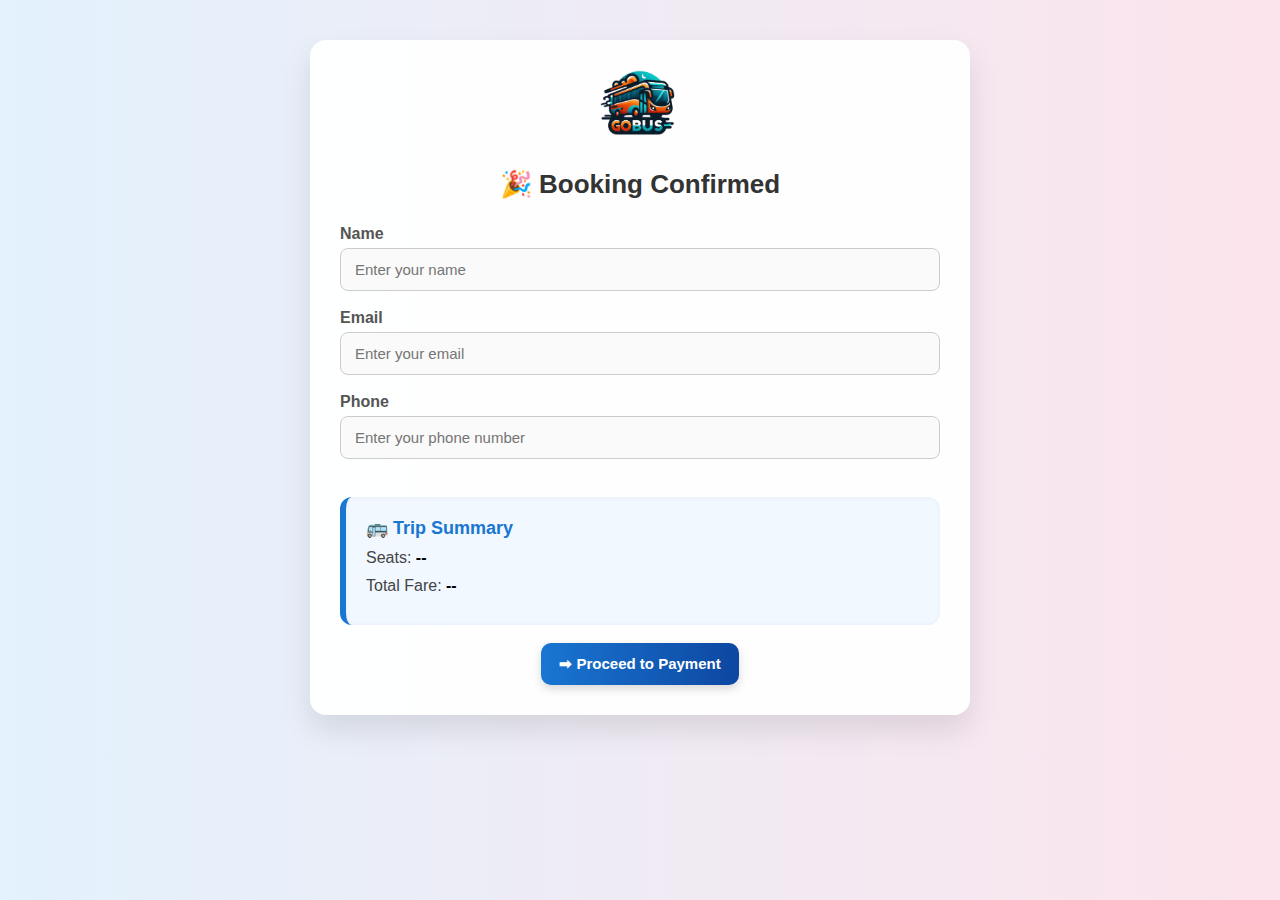
<file: booking_success.html>
<!DOCTYPE html>
<html lang="en">

<head>
  <meta charset="UTF-8" />
  <meta name="viewport" content="width=device-width, initial-scale=1.0" />
  <title>Booking Confirmation - TrendBus</title>
  <link rel="stylesheet" href="./booking.css" />
</head>

<body>

  <div class="confirmation-container" id="ticket">
    <div class="top-bar">
      <img src="./gobus logo.png" alt="GoBus Logo" class="logo" />
      <h2>🎉 Booking Confirmed</h2>
    </div>

    <div class="ticket-form">
      <label>Name</label>
      <input type="text" id="name" placeholder="Enter your name" required />

      <label>Email</label>
      <input type="email" id="email" placeholder="Enter your email" required />

      <label>Phone</label>
      <input type="tel" id="phone" placeholder="Enter your phone number" required />
    </div>

    <div class="ticket-card">
      <h3>🚌 Trip Summary</h3>
      <p>Seats: <span id="seats">--</span></p>
      <p>Total Fare: <span id="amount">--</span></p>
    </div>
<br>
   <center> <button class ="confirm-btn" onclick="proceedToPayment()">➡ Proceed to Payment</button></center>
  </div>

  <script>
   
    const selectedSeats = JSON.parse(localStorage.getItem("selectedSeats")) || L1;
    const farePerSeat = parseFloat(localStorage.getItem("farePerSeat")) || 450;

    document.getElementById("seats").textContent = selectedSeats.join(",");
    document.getElementById("amount").textContent = selectedSeats.length * farePerSeat;

    function proceedToPayment() {
      const name = document.getElementById("name").value;
      const email = document.getElementById("email").value;
      const phone = document.getElementById("phone").value;

      localStorage.setItem("passengerName", name);
      localStorage.setItem("passengerEmail", email);
      localStorage.setItem("passengerPhone", phone);

      window.location.href = "payment.html";
    }
  </script>
<script>
  document.getElementById("seats").textContent = selectedSeats.join(", ");
  document.getElementById("amount").textContent = selectedSeats.length * farePerSeat;
</script>

</body>
</html>
</file>
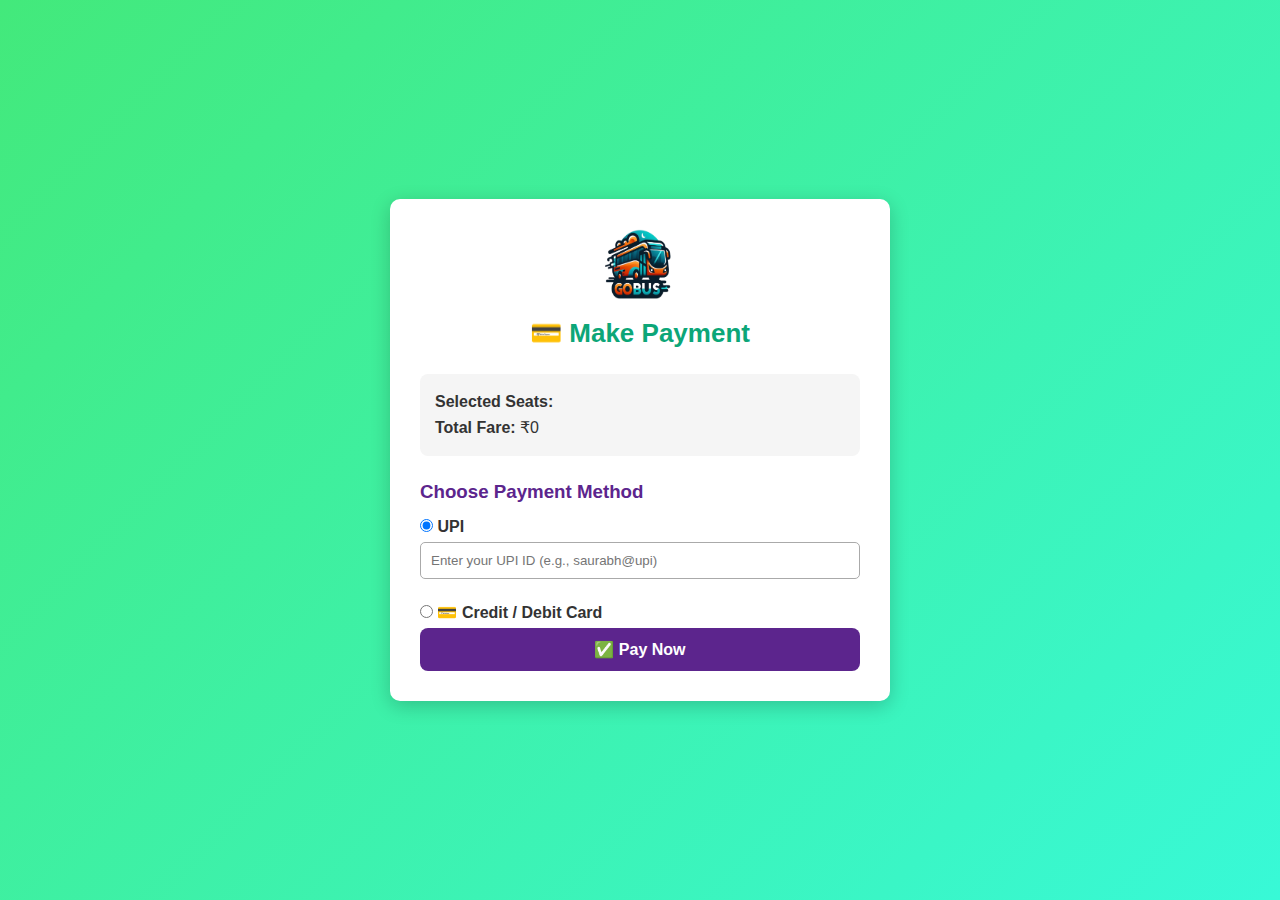
<file: payment.html>
<!DOCTYPE html>
<html lang="en">
<head>
  <meta charset="UTF-8" />
  <meta name="viewport" content="width=device-width, initial-scale=1.0"/>
  <title>TrendBus - Payment</title>
  <link rel="stylesheet" href="./payment.css" />
</head>
<body>
  <div class="payment-container">
    <div class="top-bar">
      <img src="./gobus logo.png" alt="TrendBus Logo" class="logo" />
      <h2>💳 Make Payment</h2>
    </div>

    <div class="fare-info">
      <p><strong>Selected Seats:</strong> <span id="selectedSeats">--</span></p>
      <p><strong>Total Fare:</strong> ₹<span id="totalFare">--</span></p>
    </div>

    <div class="payment-options">
      <h3>Choose Payment Method</h3>

      <label>
        <input type="radio" name="paymentMethod" value="upi" checked />
         UPI
      </label>
      <div class="payment-section upi">
        <input type="text" id="upiId" placeholder="Enter your UPI ID (e.g., saurabh@upi)" />
      </div>

      <label>
        <input type="radio" name="paymentMethod" value="card" />
        💳 Credit / Debit Card
      </label>
      <div class="payment-section card" style="display: none;">
        <input type="text" placeholder="Card Number" />
        <input type="text" placeholder="MM/YY" />
        <input type="text" placeholder="CVV" />
      </div>

      <button onclick="payNow()">✅ Pay Now</button>
    </div>
  </div>

  <script>
    const seats = JSON.parse(localStorage.getItem("selectedSeats")) || [];
    const fare = localStorage.getItem("totalFare") || 0;

    document.getElementById("selectedSeats").textContent = seats.join(", ");
    document.getElementById("totalFare").textContent = fare;

    const radioButtons = document.querySelectorAll('input[name="paymentMethod"]');
    const upiSection = document.querySelector(".upi");
    const cardSection = document.querySelector(".card");

    radioButtons.forEach(radio => {
      radio.addEventListener("change", () => {
        if (radio.value === "upi") {
          upiSection.style.display = "block";
          cardSection.style.display = "none";
        } else {
          upiSection.style.display = "none";
          cardSection.style.display = "block";
        }
      });
    });

    function payNow() {
      const selectedMethod = document.querySelector('input[name="paymentMethod"]:checked').value;

      if (selectedMethod === "upi") {
        const upi = document.getElementById("upiId").value.trim();
        if (!upi) {
          alert("Please enter a valid UPI ID.");
          return;
        }
      }

      alert("Payment Successful!");
      window.location.href = "payment_success.html"; 
    }
  </script>
</body>
</html>
</file>
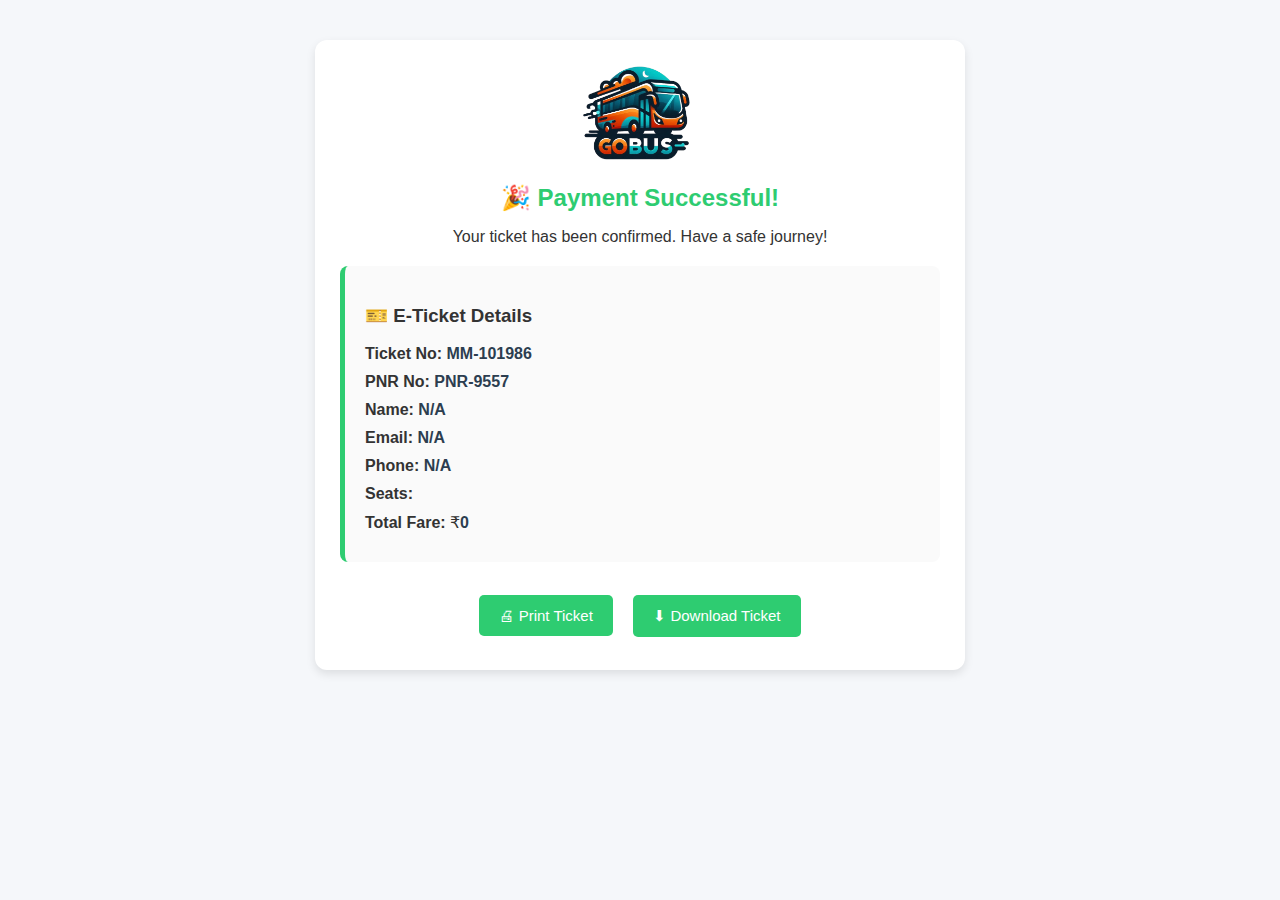
<file: payment_success.html>
<!DOCTYPE html>
<html lang="en">

<head>
  <meta charset="UTF-8" />
  <meta name="viewport" content="width=device-width, initial-scale=1.0" />
  <title>Payment Success - TrendBus</title>
  <link rel="stylesheet" href="./payment_success.css" />
</head>

<body>
  <div class="success-container">
    <div class="top-bar">
      <img src="./gobus logo.png" alt="TrendBus Logo" class="logo" />
      <h2>🎉 Payment Successful!</h2>
      <p>Your ticket has been confirmed. Have a safe journey!</p>
    </div>

    <div class="ticket-card">
      <h3>🎫 E-Ticket Details</h3>
      <p><strong>Ticket No:</strong> <span id="ticket">MM-<span id="randomTicket">----</span></span></p>
      <p><strong>PNR No:</strong> <span id="pnr">PNR-<span id="randomPNR">----</span></span></p>
      <p><strong>Name:</strong> <span id="name">--</span></p>
      <p><strong>Email:</strong> <span id="email">--</span></p>
      <p><strong>Phone:</strong> <span id="phone">--</span></p>
      <!-- <p><strong>Route:</strong> <span id="route">--</span></p> -->
      <p><strong>Seats:</strong> <span id="seats">--</span></p>
      <p><strong>Total Fare:</strong> ₹<span id="fare">--</span></p>
    </div>

    <div class="buttons">
      <button onclick="window.print()">🖨 Print Ticket</button>
      <button onclick="downloadTicket()">⬇ Download Ticket</button>

    </div>
  </div>

  <script>
    const name = localStorage.getItem("passengerName") || "N/A";
    const email = localStorage.getItem("passengerEmail") || "N/A";
    const phone = localStorage.getItem("passengerPhone") || "N/A";
    const seats = JSON.parse(localStorage.getItem("selectedSeats")) || [];
    const fare = localStorage.getItem("totalFare") || 0;
    // const from = localStorage.getItem("from") || " kolhapur";
    // const to = localStorage.getItem("to") || " pune ";

    const ticketNo = Math.floor(100000 + Math.random() * 900000);
    const pnrNo = Math.floor(1000 + Math.random() * 9000);

    document.getElementById("randomTicket").textContent = ticketNo;
    document.getElementById("randomPNR").textContent = pnrNo;
    document.getElementById("name").textContent = name;
    document.getElementById("email").textContent = email;
    document.getElementById("phone").textContent = phone;
    // document.getElementById("route").textContent = `${from} → ${to}`;
    document.getElementById("seats").textContent = seats.join(", ");
    document.getElementById("fare").textContent = fare;

    function downloadTicket() {
      const content = `
--- GoBus Ticket ---
Ticket No: MM-${ticketNo}
PNR No: PNR-${pnrNo}
Name: ${name}
Email: ${email}
Phone: ${phone}
// Route: ${from} → ${to}
Seats: ${seats.join(", ")}
Fare: ₹${fare}
-----------------------
Thank you for choosing GoBus!
`;
      const blob = new Blob([content], { type: "text/plain" });
      const link = document.createElement("a");
      link.href = URL.createObjectURL(blob);
      link.download = "GoBus-Ticket.pdf";
      document.body.appendChild(link);
      link.click();
      document.body.removeChild(link);
    }

    const fromCity = document.getElementById("fromInput").value;
    const toCity = document.getElementById("toInput").value;

    localStorage.setItem("from", fromCity);
    localStorage.setItem("to", toCity);

  </script>
</body>
</html>
</file>
<file: booking.css>
body {
  margin: 0;
  padding: 0;
  background: linear-gradient(to right, #e3f2fd, #fce4ec);
  font-family: 'Poppins', sans-serif;
}

.confirmation-container {
  max-width: 600px;
  margin: 40px auto;
  background: rgba(255, 255, 255, 0.95);
  border-radius: 16px;
  padding: 30px;
  box-shadow: 0 15px 30px rgba(0,0,0,0.1);
  animation: fadeInUp 0.5s ease-in-out;
}

@keyframes fadeInUp {
  0% {
    opacity: 0;
    transform: translateY(40px);
  }
  100% {
    opacity: 1;
    transform: translateY(0);
  }
}

.top-bar {
  text-align: center;
  margin-bottom: 25px;
}

.logo {
  height: 65px;
  margin-bottom: 8px;
}

.top-bar h2 {
  font-size: 26px;
  color: #333;
}

.ticket-form {
  margin-bottom: 20px;
}

.ticket-form label {
  display: block;
  margin-bottom: 5px;
  font-weight: 600;
  color: #555;
}

.ticket-form input {
  width: 95%;
  padding: 12px 14px;
  margin-bottom: 18px;
  border: 1px solid #ccc;
  border-radius: 8px;
  background-color: #fafafa;
  transition: border-color 0.3s;
  font-size: 15px;
}

.ticket-form input:focus {
  outline: none;
  border-color: #1976d2;
  box-shadow: 0 0 5px rgba(25, 118, 210, 0.4);
}

.ticket-card {
  background: #f1f8ff;
  padding: 20px;
  border-left: 6px solid #1976d2;
  border-radius: 12px;
  box-shadow: inset 0 0 5px rgba(0, 0, 0, 0.05);
  animation: slideIn 0.3s ease;
}

@keyframes slideIn {
  from {
    transform: scale(0.97);
    opacity: 0.7;
  }
  to {
    transform: scale(1);
    opacity: 1;
  }
}

.ticket-card h3 {
  margin: 0 0 10px;
  color: #1976d2;
  font-size: 18px;
}

.ticket-card p {
  margin: 10px 0;
  font-size: 16px;
  color: #444;
}

.ticket-card p span {
  font-weight: bold;
  color: #000;
}

.buttons {
  display: flex;
  gap: 15px;
  margin-top: 25px;
  flex-wrap: wrap;
  justify-content: space-between;
}

button {
  flex: 1;
  padding: 12px 18px;
  border: none;
  border-radius: 10px;
  background-image: linear-gradient(to right, #1976d2, #0d47a1);
  color: white;
  font-size: 15px;
  font-weight: 600;
  cursor: pointer;
  transition: transform 0.2s ease, box-shadow 0.2s;
  box-shadow: 0 4px 10px rgba(0, 0, 0, 0.15);
}

button:hover {
  transform: translateY(-2px);
  box-shadow: 0 6px 12px rgba(0, 0, 0, 0.2);
}

@media (max-width: 768px) {
  .confirmation-container {
    padding: 20px;
    margin: 20px 15px;
  }

  .ticket-form input {
    font-size: 14px;
  }

  .top-bar h2 {
    font-size: 22px;
  }

  button {
    font-size: 14px;
  }

  .buttons {
    flex-direction: column;
  }
}
</file>
<file: payment.css>
* {
  box-sizing: border-box;
  margin: 0;
  padding: 0;
  font-family: 'Segoe UI', sans-serif;
}

body {
  background: linear-gradient(to right, #5c258d, #4389a2);
  min-height: 100vh;
  display: flex;
  align-items: center;
  justify-content: center;
  padding: 20px;
  color: #fff;
}

.payment-container {
  background: #ffffff;
  color: #333;
  border-radius: 10px;
  padding: 30px;
  max-width: 500px;
  width: 100%;
  box-shadow: 0 5px 20px rgba(0,0,0,0.2);
}

.top-bar {
  text-align: center;
  margin-bottom: 25px;
}
.logo {
  height: 70px;
  width: 150px;
  margin-bottom: 10px;
}
.top-bar h2 {
  color: #5c258d;
}
.fare-info {
  margin-bottom: 25px;
  background: #f5f5f5;
  padding: 15px;
  border-radius: 8px;
  font-size: 16px;
  line-height: 1.6;
}

.payment-options h3 {
  margin-bottom: 15px;
  color: #5c258d;
}
.payment-options label {
  display: block;
  margin: 12px 0 6px;
  font-weight: bold;
}

.payment-options input[type="text"] {
  width: 100%;
  padding: 10px;
  margin-bottom: 12px;
  border: 1px solid #aaa;
  border-radius: 5px;
  outline: none;
}
.payment-options button {
  width: 100%;
  background: #5c258d;
  color: #fff;
  padding: 12px;
  border: none;
  font-size: 16px;
  font-weight: bold;
  border-radius: 8px;
  cursor: pointer;
  transition: background 0.3s ease;
}
.payment-options button:hover {
  background: #3b0d61;
}

@media (max-width: 600px) {
  .payment-container {
    padding: 20px;
  }

  .top-bar h2 {
    font-size: 20px;
  }

  .fare-info, .payment-options input, .payment-options button {
    font-size: 15px;
  }
}

body {
  margin: 0;
  padding: 0;
  font-family: 'Segoe UI', Tahoma, Geneva, Verdana, sans-serif;
  background: linear-gradient(135deg, #43e97b, #38f9d7);
  min-height: 100vh;
  display: flex;
  justify-content: center;
  align-items: center;
}

.success-container {
  background-color: #ffffff;
  border-radius: 16px;
  box-shadow: 0 10px 25px rgba(0, 0, 0, 0.2);
  max-width: 500px;
  width: 90%;
  padding: 30px 25px;
  text-align: center;
  animation: slideUp 0.5s ease-out;
}

@keyframes slideUp {
  from {
    transform: translateY(40px);
    opacity: 0;
  }
  to {
    transform: translateY(0px);
    opacity: 1;
  }
}

.logo {
  width: 80px;
  margin-bottom: 15px;
}

.top-bar h2 {
  color: #0ca678;
  font-size: 26px;
  margin-bottom: 5px;
}

.top-bar p {
  color: #333;
  font-size: 16px;
  margin-bottom: 20px;
}

.ticket-card {
  background-color: #f1fff7;
  border-left: 5px solid #0ca678;
  padding: 20px;
  border-radius: 10px;
  text-align: left;
  margin-top: 15px;
}

.ticket-card h3 {
  margin-bottom: 12px;
  color: #0ca678;
}

.ticket-card p {
  font-size: 16px;
  margin: 6px 0;
}

.ticket-card span {
  font-weight: 500;
  color: #333;
}

.buttons {
  margin-top: 25px;
  display: flex;
  flex-direction: column;
  gap: 12px;
}

button {
  background-color: #0ca678;
  color: white;
  padding: 12px 16px;
  border: none;
  border-radius: 8px;
  font-size: 16px;
  cursor: pointer;
  transition: background 0.3s ease;
}

button:hover {
  background-color: #09996d;
}

@media (max-width: 500px) {
  .success-container {
    padding: 20px 15px;
  }

  .top-bar h2 {
    font-size: 22px;
  }

  .ticket-card p {
    font-size: 15px;
  }

  button {
    font-size: 15px;
    padding: 10px;
  }
}
</file>
<file: payment_success.css>
body {
  font-family: 'Segoe UI', sans-serif;
  margin: 0;
  background: #f5f7fa;
  color: #333;
}

.success-container {
  max-width: 600px;
  margin: 40px auto;
  background: #fff;
  border-radius: 12px;
  padding: 25px;
  box-shadow: 0 4px 10px rgba(0, 0, 0, 0.1);
}

.top-bar {
  text-align: center;
  margin-bottom: 20px;
}

.top-bar img.logo {
  width: 130px;
  margin-bottom: 10px;
}

.top-bar h2 {
  color: #2ecc71;
  margin: 10px 0;
}

.ticket-card {
  background-color: #fafafa;
  padding: 20px;
  border-radius: 8px;
  border-left: 5px solid #2ecc71;
}

.ticket-card p {
  margin: 10px 0;
  font-size: 16px;
}

.ticket-card span {
  font-weight: 600;
  color: #2c3e50;
}

.buttons {
  text-align: center;
  margin-top: 25px;
}

.buttons button {
  background-color: #2ecc71;
  color: #fff;
  border: none;
  padding: 12px 20px;
  margin: 8px;
  border-radius: 5px;
  cursor: pointer;
  font-size: 15px;
}

.buttons button:hover {
  background-color: #27ae60;
}

@media (max-width: 600px) {
  .success-container {
    margin: 20px;
    padding: 20px;
  }

  .buttons button {
    width: 100%;
    margin: 10px 0;
  }
}
</file>
